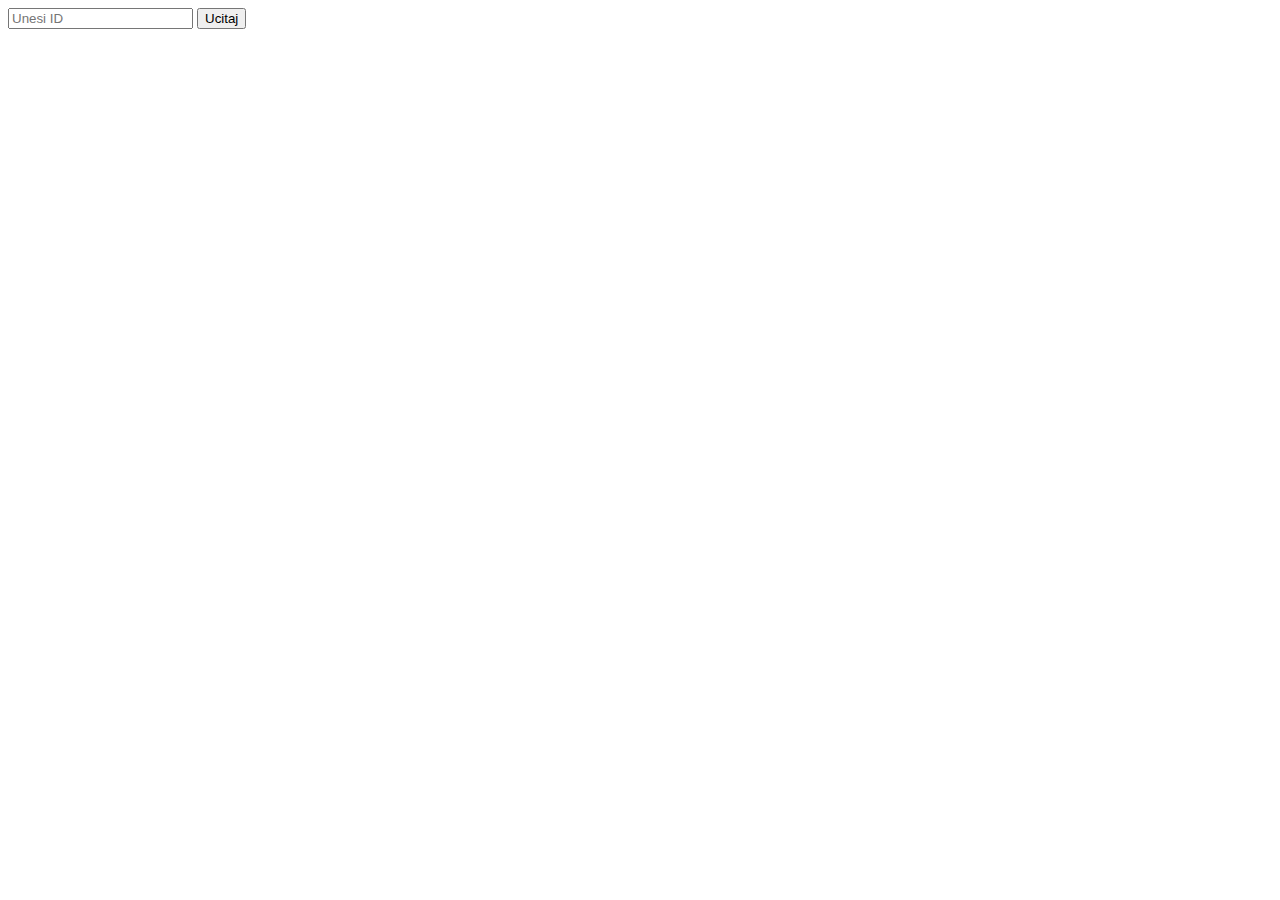
<file: #10 - AJAX API JSON/index.html>
<!DOCTYPE html>
<html lang="en">
<head>
    <meta charset="UTF-8">
    <meta http-equiv="X-UA-Compatible" content="IE=edge">
    <meta name="viewport" content="width=device-width, initial-scale=1.0">
    <title>AJAX API JSON</title>
</head>
<body>
    <input type="number" id="userID" placeholder="Unesi ID">
    <button id="fetchButton">Ucitaj</button>

    <div id="types"></div>
    <script src="script.js"></script>
</body>
</html>
</file>
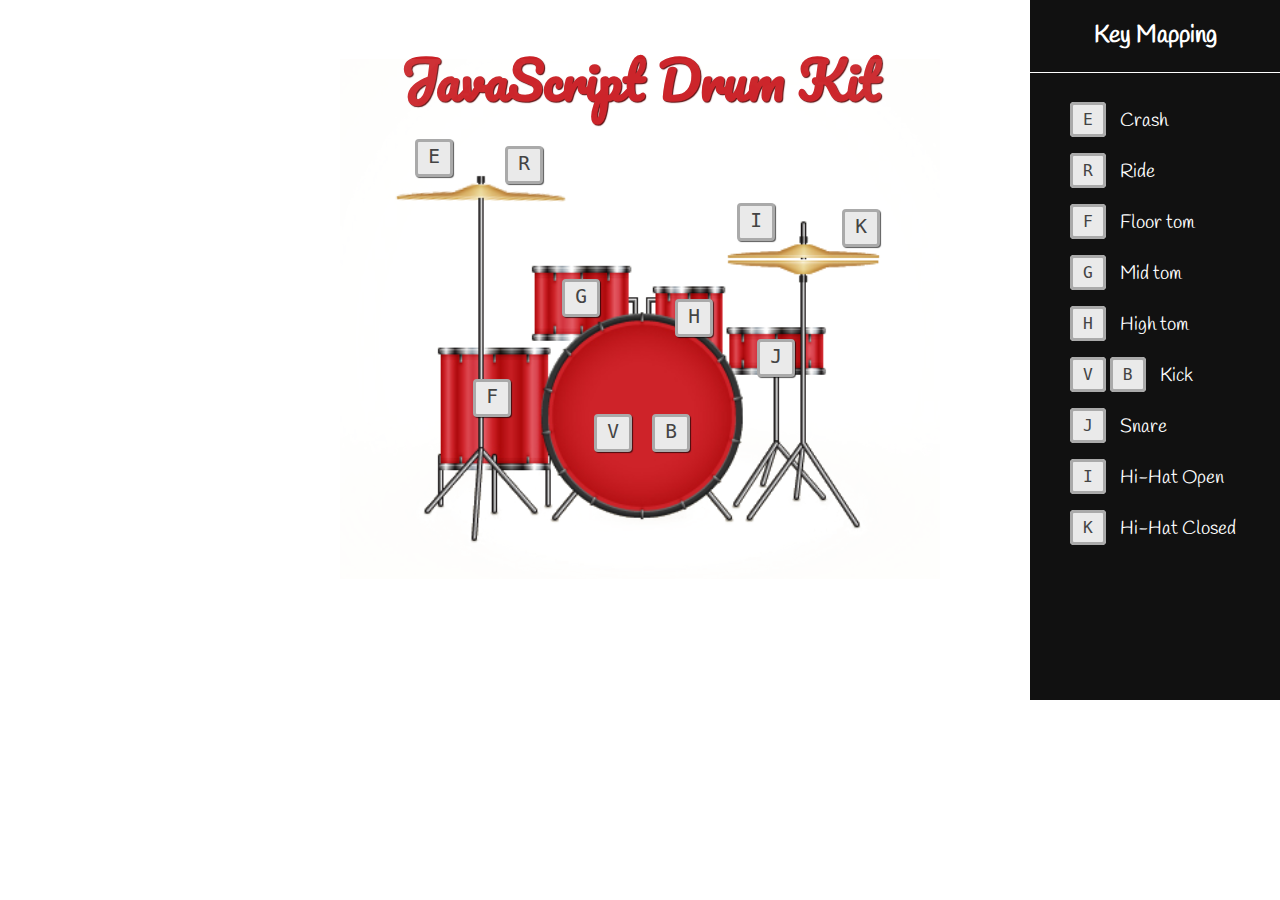
<file: #3 - Bubnjevi/index.html>
<!DOCTYPE html>
<html>
<head>
	<title>Bubnjevi</title>
	<link rel="stylesheet" type="text/css" href="style.css">
</head>
<body>

  <section class="main-wrapper">
    <div class="key-map-wrapper">
      <h2>Key Mapping</h2>
      <ul class="key-map-list">
        <li>
          <kbd class="key-code">E</kbd>
          <span class="key-sound">Crash</span>
        </li>
        <li>
          <kbd class="key-code">R</kbd>
          <span class="key-sound">Ride</span>
        </li>
        <li>
          <kbd class="key-code">F</kbd>
          <span class="key-sound">Floor tom</span>
        </li>
        <li>
          <kbd class="key-code">G</kbd>
          <span class="key-sound">Mid tom</span>
        </li>
        <li>
          <kbd class="key-code">H</kbd>
          <span class="key-sound">High tom</span>
        </li>
        <li>
          <kbd class="key-code">V</kbd>
          <kbd class="key-code">B</kbd>
          <span class="key-sound">Kick</span>
        </li>
        <li>
          <kbd class="key-code">J</kbd>
          <span class="key-sound">Snare</span>
        </li>
        <li>
          <kbd class="key-code">I</kbd>
          <span class="key-sound">Hi-Hat Open</span>
        </li>
        <li>
          <kbd class="key-code">K</kbd>
          <span class="key-sound">Hi-Hat Closed</span>
        </li>
      </ul>
    </div>
    <h1 class="main-title">JavaScript Drum Kit</h1>
    <div class="drum-kit-wrapper">
      <img id="crash-ride" class="crash-cymbal" src="img/crash.png" alt="Crash cymbal">

      <img id="hihat-top" class="hihat-top-cymbal" src="img/hihat-top.png" alt="Hi Hat cymbal">

      <div data-key="74" class="key snare">
        <kbd>J</kbd>
      </div>
      <div data-key="66" class="key kick">
        <kbd>B</kbd>
      </div>
      <div data-key="86" class="key kick2">
        <kbd>V</kbd>
      </div>
      <div data-key="72" class="key tom-high">
        <kbd>H</kbd>
      </div>
      <div data-key="71" class="key tom-mid">
        <kbd>G</kbd>
      </div>
      <div data-key="70" class="key tom-low">
        <kbd>F</kbd>
      </div>
      <div data-key="69" class="key crash">
        <kbd>E</kbd>
      </div>
      <div data-key="82" class="key ride">
        <kbd>R</kbd>
      </div>
      <div data-key="73" class="key hihat-open">
        <kbd>I</kbd>
      </div>
      <div data-key="75" class="key hihat-close">
        <kbd>K</kbd>
      </div>
      <img class="drum-kit" src="img/drum-kit.png" alt="Drum Kit" />
    </div>
  </section>
  <div class="instrument">
    <h1></h1>
  </div>


	<audio data-key="74" src="sounds/snare.wav"></audio>
	<audio data-key="66" src="sounds/kick.wav"></audio>
	<audio data-key="86" src="sounds/kick.wav"></audio>
	<audio data-key="72" src="sounds/tom-high.wav"></audio>
	<audio data-key="71" src="sounds/tom-mid.wav"></audio>
	<audio data-key="70" src="sounds/tom-low.wav"></audio>
	<audio data-key="69" src="sounds/crash.wav"></audio>
	<audio data-key="82" src="sounds/ride.wav"></audio>
	<audio data-key="73" src="sounds/hihat-open.wav"></audio>
	<audio data-key="75" src="sounds/hihat-close.wav"></audio>

	<script type="text/javascript" src="script.js"></script>
</body>
</html>
</file>
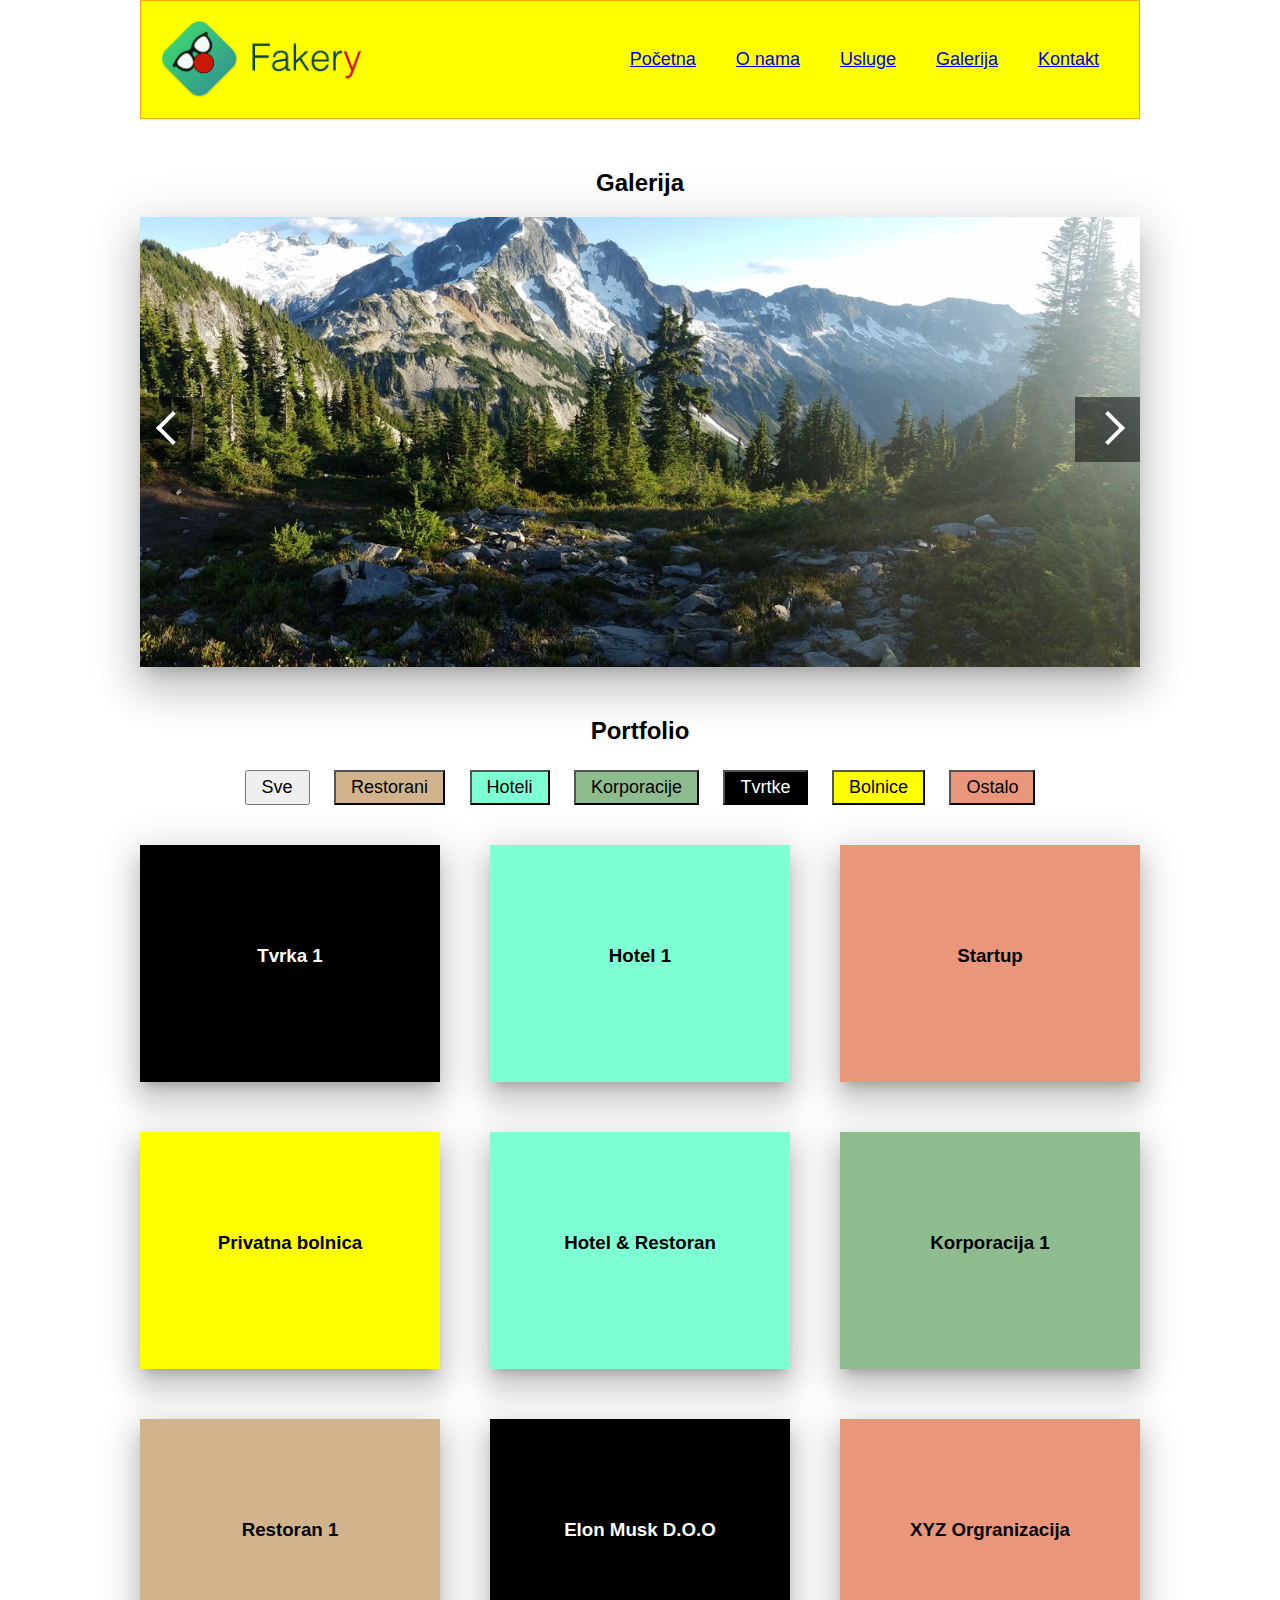
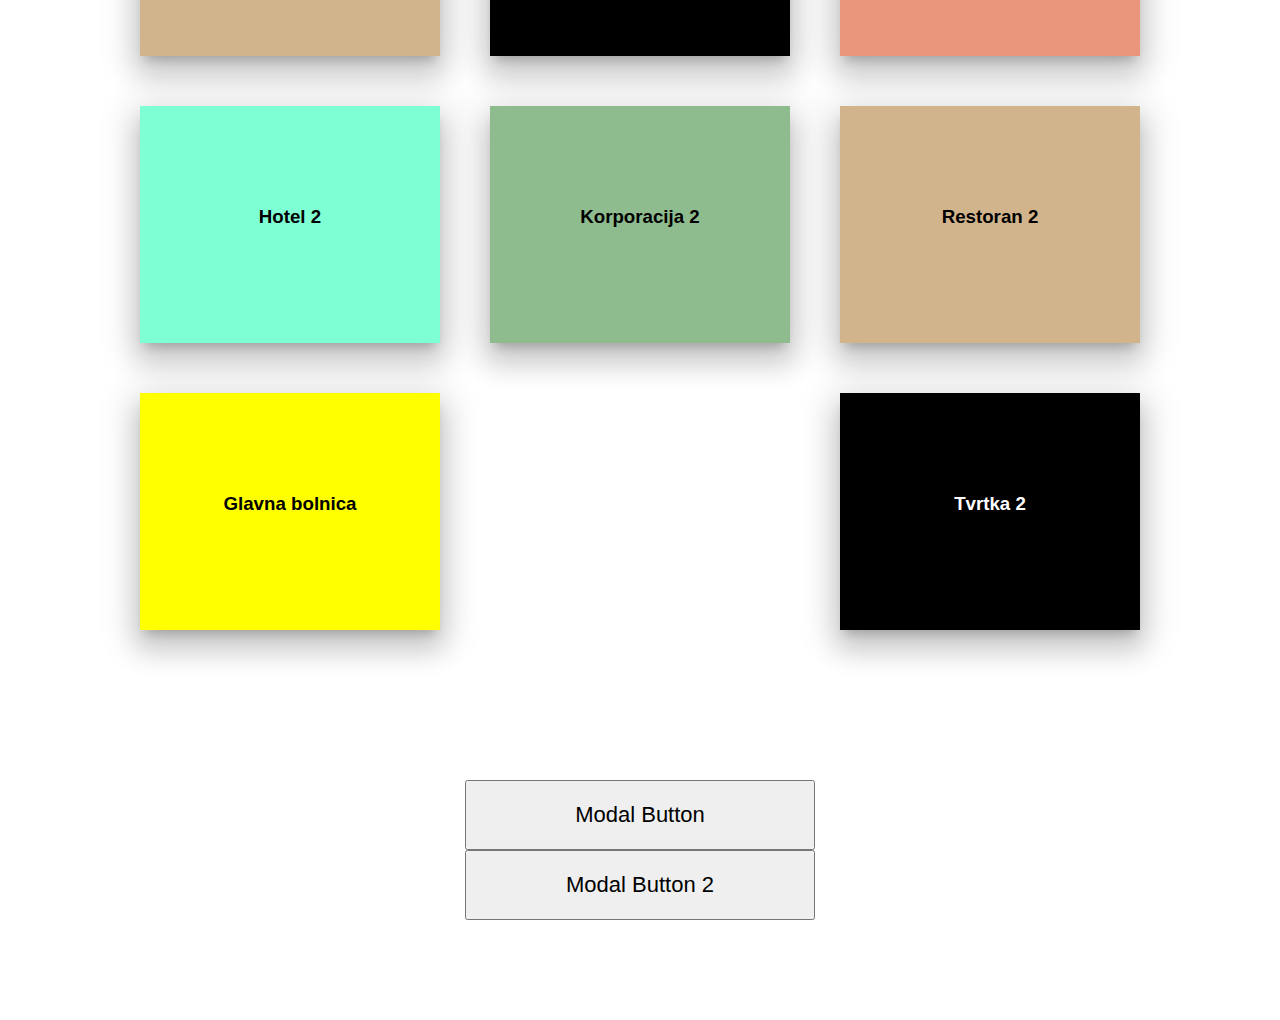
<file: #4 - Responsive portfolio/index.html>
<!DOCTYPE html>
<html>
<head>
	<title>Meni Slider Portfolio</title>
	<meta name="viewport" content="width=device-width, initial-scale=1">
	<link rel="stylesheet" type="text/css" href="style.css">
</head>
<body>


	<div class="header">
		<img src="img/logo.png">

		<button>MENU</button>

		<ul>
			<li><a href="#">Početna</a></li>
			<li><a href="#">O nama</a></li>
			<li><a href="#">Usluge</a></li>
			<li><a href="#">Galerija</a></li>
			<li><a href="#">Kontakt</a></li>
		</ul>
	</div>

	<h2>Galerija</h2>

	<div class="slider-wrapper">
        <button id="left-btn"><i class="arrow"></i></button>
        <div class="slider-images">
        	<img src="img/slide1.jpg">
        	<img src="img/slide2.jpg">
        	<img src="img/slide3.jpg">
        </div>
        <button id="right-btn"><i class="arrow"></i></button>
    </div>

    <h2>Portfolio</h2>

    <div class="portfolio-wrapper">
	    <div class="portfolio-categories">
	    	<button data-category='sve'>Sve</button>
	    	<button data-category='restorani' class="brown">Restorani</button>
	    	<button data-category='hoteli' class="blue">Hoteli</button>
	    	<button data-category='korporacije'  class="green">Korporacije</button>
	    	<button data-category='tvrtke'  class="black">Tvrtke</button>
			<button data-category='bolnice'  class="yellow">Bolnice</button>
	    	<button data-category='ostalo'  class="rose">Ostalo</button>
	    </div>

	    <div class="portfolio-items">
			<div class="portfolio-single-item black" data-category='tvrtke'>
	    		<h3>Tvrka 1</h3>
	    	</div>

	    	<div class="portfolio-single-item blue" data-category='hoteli'>
	    		<h3>Hotel 1</h3>
	    	</div>

	    	<div class="portfolio-single-item rose" data-category='ostalo'>
	    		<h3>Startup</h3>
	    	</div>

			<div class="portfolio-single-item yellow" data-category='tvrtke, bolnice'>
	    		<h3>Privatna bolnica</h3>
	    	</div>

	    	<div class="portfolio-single-item blue" data-category='hoteli, restorani'>
	    		<h3>Hotel & Restoran</h3>
	    	</div>

	    	<div class="portfolio-single-item green" data-category='korporacije'>
	    		<h3>Korporacija 1</h3>
	    	</div>

	    	<div class="portfolio-single-item brown" data-category='restorani'>
	    		<h3>Restoran 1</h3>
	    	</div>

			<div class="portfolio-single-item black" data-category='tvrtke'>
	    		<h3>Elon Musk D.O.O</h3>
	    	</div>

	    	<div class="portfolio-single-item rose" data-category='ostalo'>
	    		<h3>XYZ Orgranizacija</h3>
	    	</div>

	    	<div class="portfolio-single-item blue" data-category='hoteli'>
	    		<h3>Hotel 2</h3>
	    	</div>

	    	<div class="portfolio-single-item green" data-category='korporacije'>
	    		<h3>Korporacija 2</h3>
	    	</div>

	    	<div class="portfolio-single-item brown" data-category='restorani'>
	    		<h3>Restoran 2</h3>
	    	</div>

			<div class="portfolio-single-item yellow" data-category='bolnice'>
	    		<h3>Glavna bolnica </h3>
	    	</div>

			

			

			<div class="portfolio-single-item black" data-category='tvrtke'>
	    		<h3>Tvrtka 2</h3>
	    	</div>

			

			

	    </div>
    </div>

    <div class="modal-section">
    	<button class="first">Modal Button</button>
		<button class="second">Modal Button 2</button>
    </div>


    <div class="popup-modal first">
    	<button id="closeModal">X</button>

    	<h4>Modal Title 1</h4>
    	Lorem ipsum dolor sit amet, consectetur adipisicing elit, sed do eiusmod
    	tempor incididunt ut labore et dolore magna aliqua. Ut enim ad minim veniam,
    	quis nostrud exercitation ullamco laboris nisi ut aliquip ex ea commodo
    	consequat. Duis aute irure dolor in reprehenderit in voluptate velit esse
    	cillum dolore eu fugiat nulla pariatur. Excepteur sint occaecat cupidatat non
    	proident, sunt in culpa qui officia deserunt mollit anim id est laborum.
    </div>

	<div class="popup-modal second">
    	<button id="closeModal">X</button>

    	<h4>Modal Title 2</h4>
    	Lorem ipsum dolor sit amet, consectetur adipisicing elit, sed do eiusmod
    	tempor incididunt ut labore et dolore magna aliqua. Ut enim ad minim veniam,
    	quis nostrud exercitation ullamco laboris nisi ut aliquip ex ea commodo
    	consequat. Duis aute irure dolor in reprehenderit in voluptate velit esse
    	cillum dolore eu fugiat nulla pariatur. Excepteur sint occaecat cupidatat non
    	proident, sunt in culpa qui officia deserunt mollit anim id est laborum.
    </div>

    <div class="overlay"></div>

	<script type="text/javascript" src="script.js"></script>
</body>
</html>
</file>
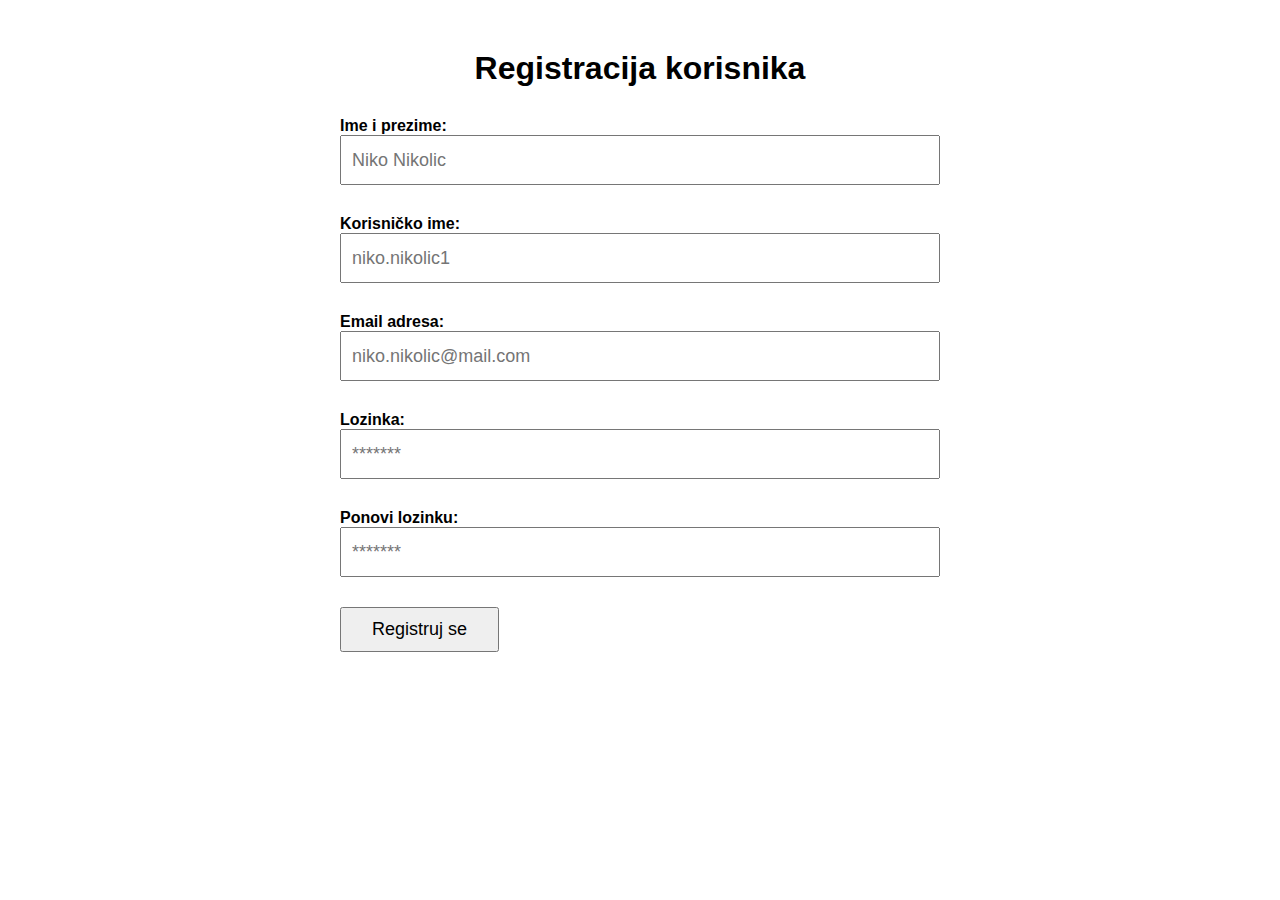
<file: #6 - Validacija forme/index.html>
<!DOCTYPE html>
<html>
<head>
	<title>Validacija Forme</title>
	<link rel="stylesheet" type="text/css" href="style.css">
</head>
<body>

	<form>
		<h1>Registracija korisnika</h1>
		<div>
			<label for="ime_prezime">Ime i prezime:</label>
			<input id="ime_prezime" type="text" name="ime_prezime" placeholder="Niko Nikolic">
		</div>
		<div>
			<label for="korisnicko_ime">Korisničko ime:</label>
			<input id="korisnicko_ime" type="text" name="korisnicko_ime" placeholder="niko.nikolic1">
		</div>
		<div>
			<label for="email">Email adresa:</label>
			<input id="email" type="text" name="email" placeholder="niko.nikolic@mail.com">
		</div>
		<div>
			<label for="lozinka">Lozinka:</label>
			<input id="lozinka" type="text" name="lozinka" placeholder="*******">
		</div>
		<div>
			<label for="ponovi_lozinku">Ponovi lozinku:</label>
			<input id="ponovi_lozinku" type="text" name="ponovi_lozinku" placeholder="*******">
		</div>
		<div>
			<button>Registruj se</button>
		</div>
	</form>


	<script src="script.js"></script>
</body>
</html>
</file>
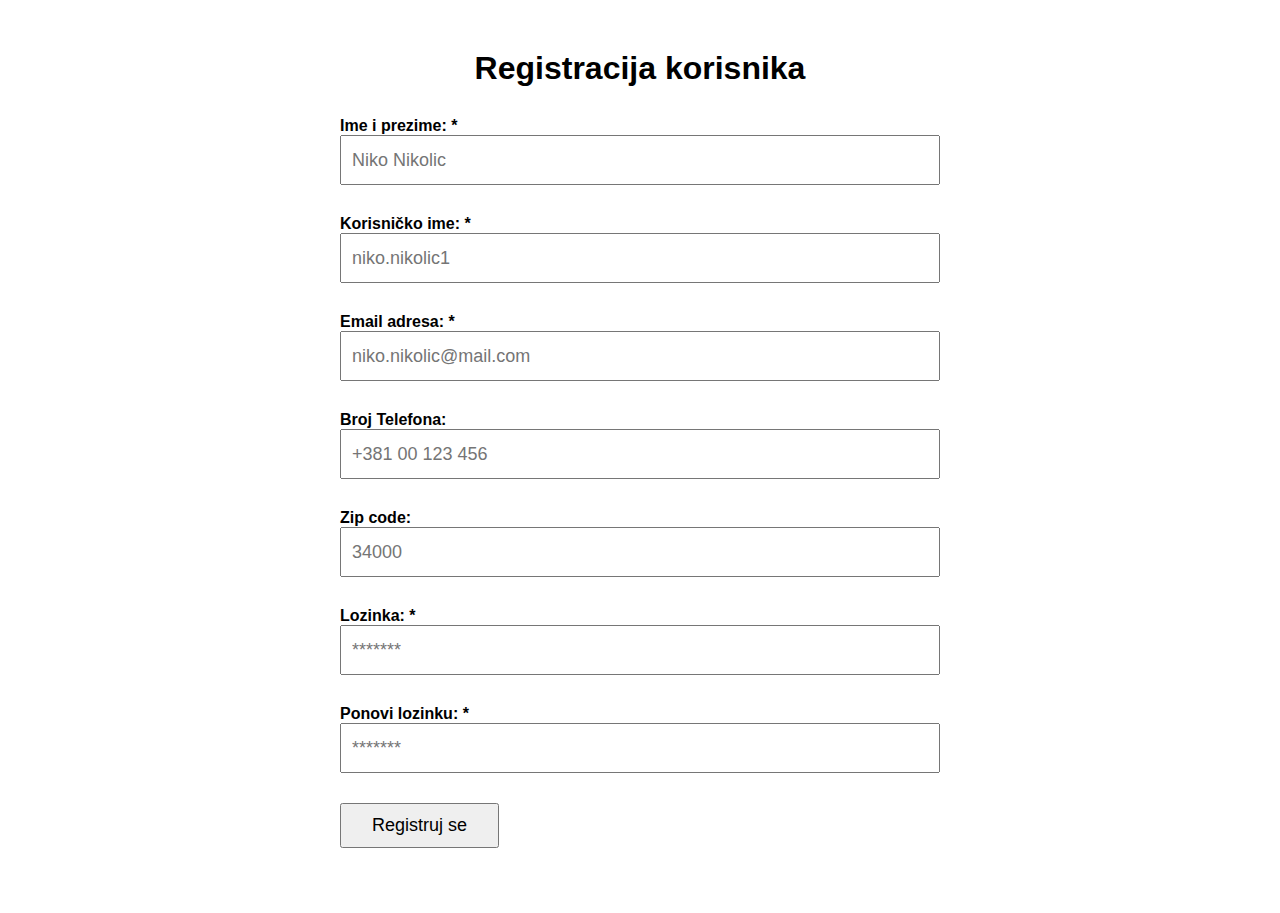
<file: #8 - Validacije forme OOP/index.html>
<!DOCTYPE html>
<html>
<head>
	<title>OOP Validacija Forme</title>
	<link rel="stylesheet" type="text/css" href="style.css">
</head>
<body>

	<form>
		<h1>Registracija korisnika</h1>
		<div>
			<label for="ime_prezime">Ime i prezime: *</label>
			<input id="ime_prezime" type="text" name="ime_prezime" placeholder="Niko Nikolic">
		</div>
		<div>
			<label for="korisnicko_ime">Korisničko ime: *</label>
			<input id="korisnicko_ime" type="text" name="korisnicko_ime" placeholder="niko.nikolic1">
		</div>
		<div>
			<label for="email">Email adresa: *</label>
			<input id="email" type="text" name="email" placeholder="niko.nikolic@mail.com">
		</div>
		<div>
			<label for="broj_telefona">Broj Telefona:</label>
			<input id="broj_telefona" type="text" name="broj_telefona" placeholder="+381 00 123 456">
		</div>
		<div>
			<label for="zip_code">Zip code:</label>
			<input id="zip_code" type="number" name="zip_code" placeholder="34000">
		</div>
		<div>
			<label for="lozinka">Lozinka: *</label>
			<input id="lozinka" type="text" name="lozinka" placeholder="*******">
		</div>
		<div>
			<label for="ponovi_lozinku">Ponovi lozinku: *</label>
			<input id="ponovi_lozinku" type="text" name="ponovi_lozinku" placeholder="*******">
		</div>
		<div>
			<button>Registruj se</button>
		</div>
	</form>
	
	<script type="text/javascript" src="validator.js"></script>
	<script type="text/javascript" src="script.js"></script>
</body>
</html>
</file>
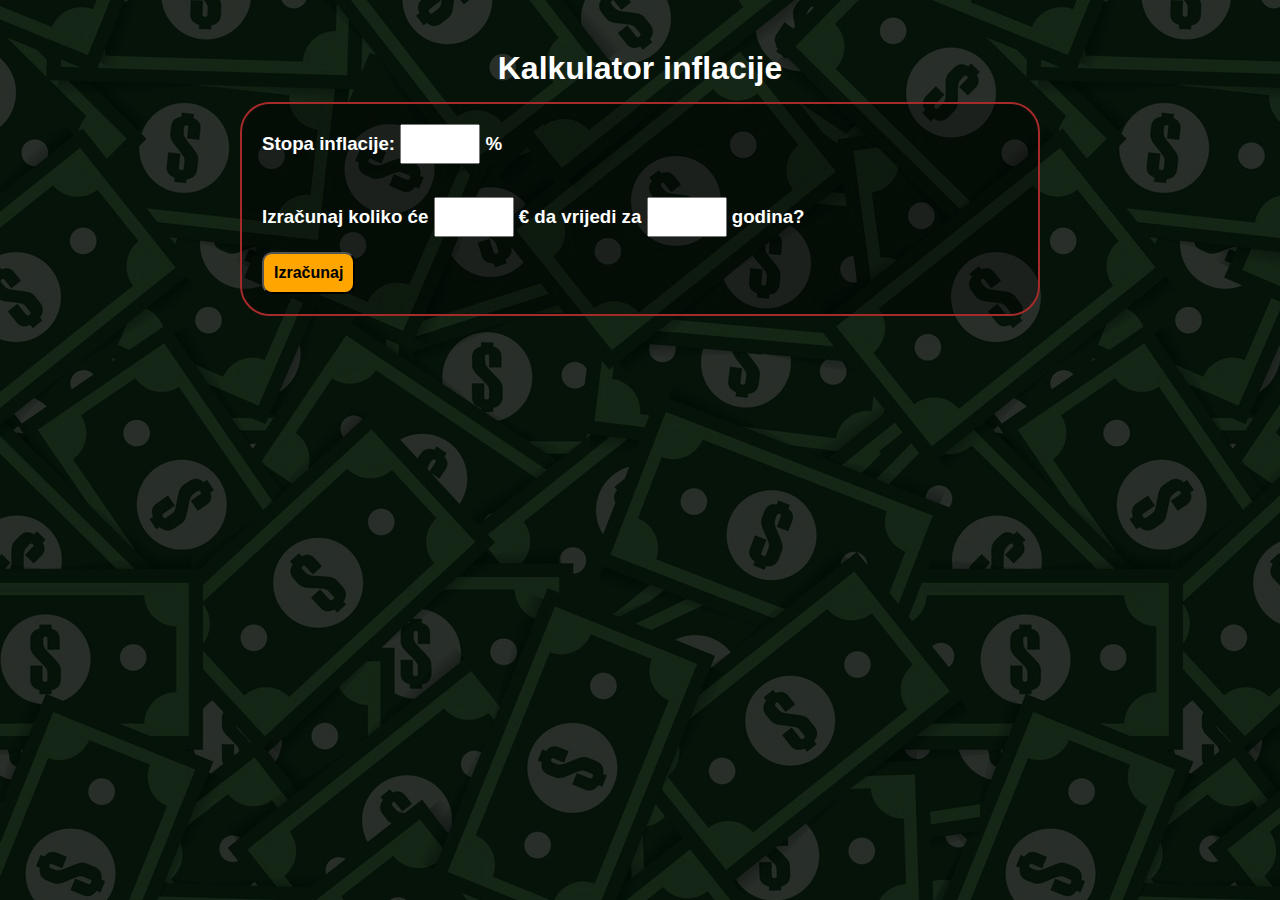
<file: #1 - Kalkulator inflacije/Kalkulator/index.html>
<!DOCTYPE html>
<html>
<head>
	<title>Kalkulator inflacije</title>
	<link rel="stylesheet" type="text/css" href="style.css">
</head>
<body>
	<div class="background-overlay">

		<h1>Kalkulator inflacije</h1>

		<div class="container">
			<h3 id="rate">Stopa inflacije: <input type="number" min="0.1" id="inflationRate"> %</h3> <br>
			<h3>Izračunaj koliko će <input type="number" min="1" id="money"> € da vrijedi za 
				<input type="number" min="1" id="years"> godina?</h3>

			<button onclick="inflationCalculator()">Izračunaj</button>
		</div>

	</div>

	<script src="script.js"></script>
</body>
</html>
</file>
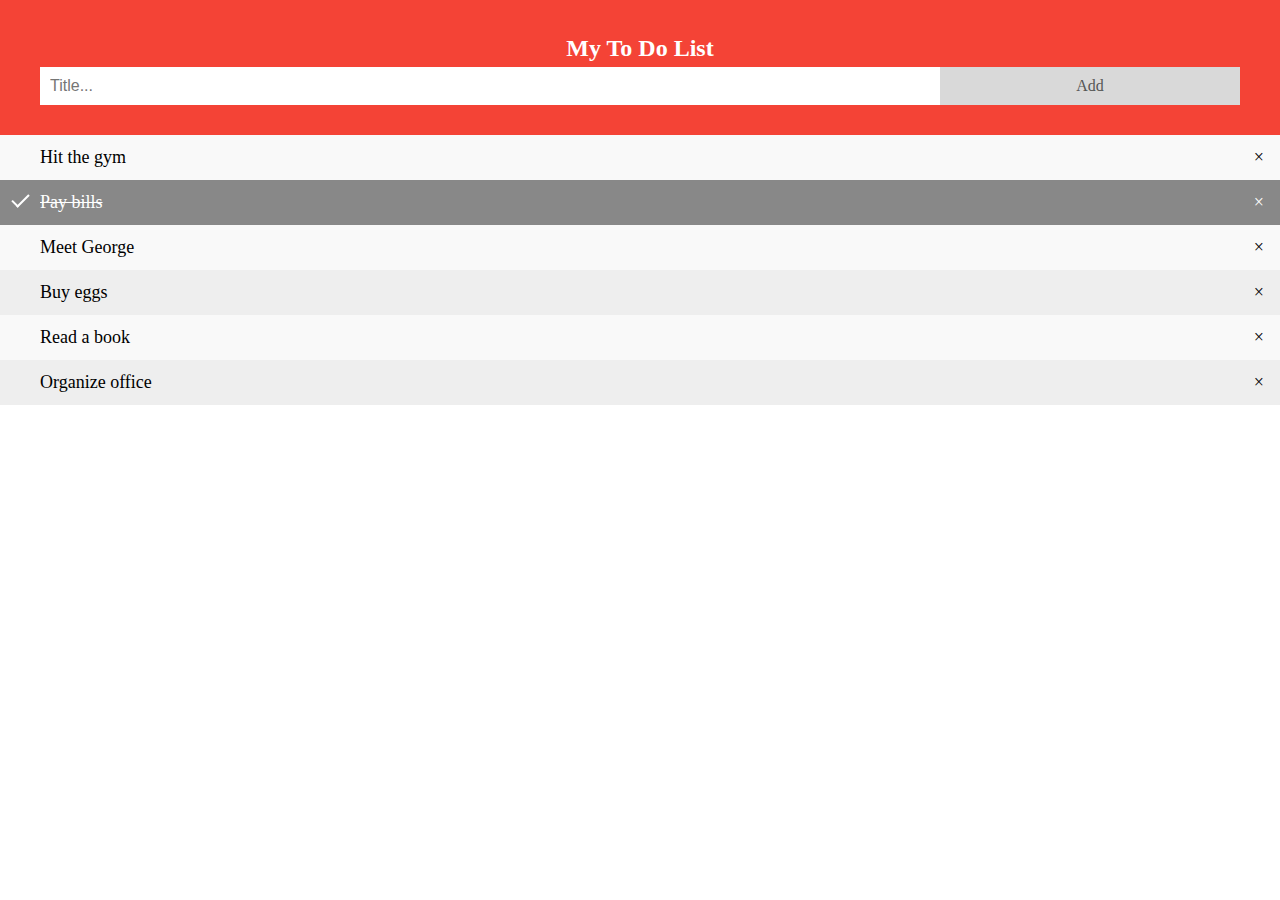
<file: #1 - Kalkulator inflacije/ToDo lista - domaći/index.html>
<!DOCTYPE html>
<html lang="en">
<head>
    <meta charset="UTF-8">
    <meta http-equiv="X-UA-Compatible" content="IE=edge">
    <meta name="viewport" content="width=device-width, initial-scale=1.0">
    <link rel="stylesheet" href="style.css">
    <title>ToDo list</title>
</head>
<body>
    <div id="myDIV" class="header">
        <h2 style="margin:5px">My To Do List</h2>
        <input type="text" id="myInput" placeholder="Title...">
        <span class="addBtn" onclick="newElement()">Add</span>
    </div>
    <ul>
        <li>Hit the gym</li>
        <li class="checked">Pay bills</li>
        <li>Meet George</li>
        <li>Buy eggs</li>
        <li>Read a book</li>
        <li>Organize office</li>
    </ul>
    <script src="script.js"></script>
</body>
</html>
</file>
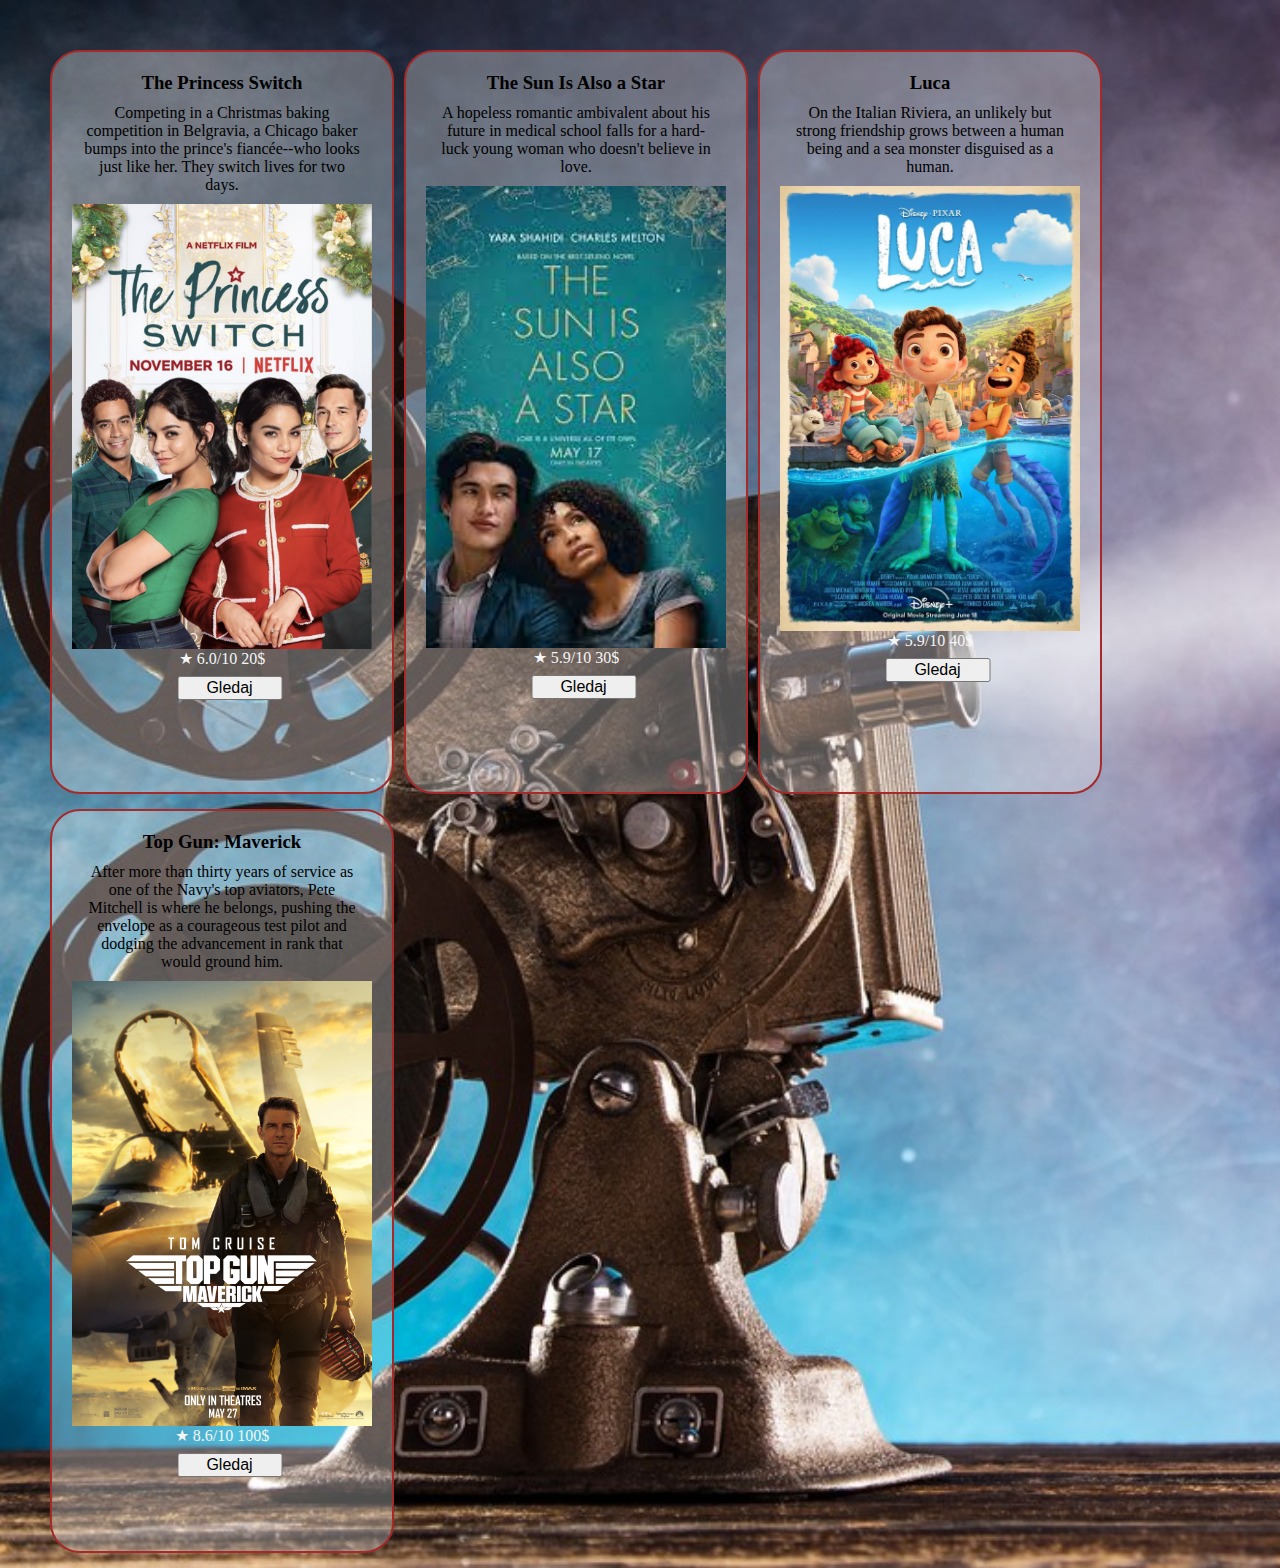
<file: #2 - Shopping cart/Film Cart - domaci/index.html>
<!DOCTYPE html>
<html lang="en">
<head>
    <meta charset="UTF-8">
    <meta http-equiv="X-UA-Compatible" content="IE=edge">
    <meta name="viewport" content="width=device-width, initial-scale=1.0">
    <link rel="stylesheet" type="text/css" href="style.css">
    <title>Film Cart</title>
</head>
<body>
    <div class="container">
        <div class="single-film">
            <div class="content">
                <h3>The Princess Switch</h3>
                <p class="description">Competing in a Christmas baking competition in Belgravia, a Chicago baker bumps into the prince's fiancée--who looks just like her. They switch lives for two days.</p>
                <img class="img" src="img/film1.jpg" alt="The Princess Switch">
            </div>
            <div class="actions">
                <p class="rating">&#9733 6.0/10 <span>20$</span></p>
                <button onclick="addToCart(this)">Gledaj</button>
            </div>		
        </div>
    
        <div class="single-film">
            <div class="content">
                <h3>The Sun Is Also a Star</h3>
                <p class="description">A hopeless romantic ambivalent about his future in medical school falls for a hard-luck young woman who doesn't believe in love.</p>
                <img class="img" src="img/film2.jpg" alt="The Princess Switch">
            </div>
            <div class="actions">
                <p class="rating">&#9733 5.9/10 <span>30$</span></p>
                <button onclick="addToCart(this)">Gledaj</button>
            </div>	
        </div>

        <div class="single-film">
            <div class="content">
                <h3>Luca</h3>
                <p class="description">On the Italian Riviera, an unlikely but strong friendship grows between a human being and a sea monster disguised as a human.</p>
                <img class="img" src="img/film3.jpg" alt="The Princess Switch">
            </div>
            <div class="actions">
                <p class="rating">&#9733 5.9/10 <span>40$</span></p>
                <button onclick="addToCart(this)">Gledaj</button>
            </div>	
        </div>

        <div class="single-film">
            <div class="content">
                <h3>Top Gun: Maverick</h3>
                <p class="description">After more than thirty years of service as one of the Navy's top aviators, Pete Mitchell is where he belongs, pushing the envelope as a courageous test pilot and dodging the advancement in rank that would ground him.</p>
                <img class="img" src="img/film4.jpg" alt="Top Gun: Maverick">
            </div>
            <div class="actions">
                <p class="rating">&#9733 8.6/10 <span>100$</span></p>
                <button onclick="addToCart(this)">Gledaj</button>
            </div>	
        </div>

            <div class="price"></div>
            <div class="watched"></div>
       

    </div>

    <script src="script.js"></script>
</body>
</html>
</file>
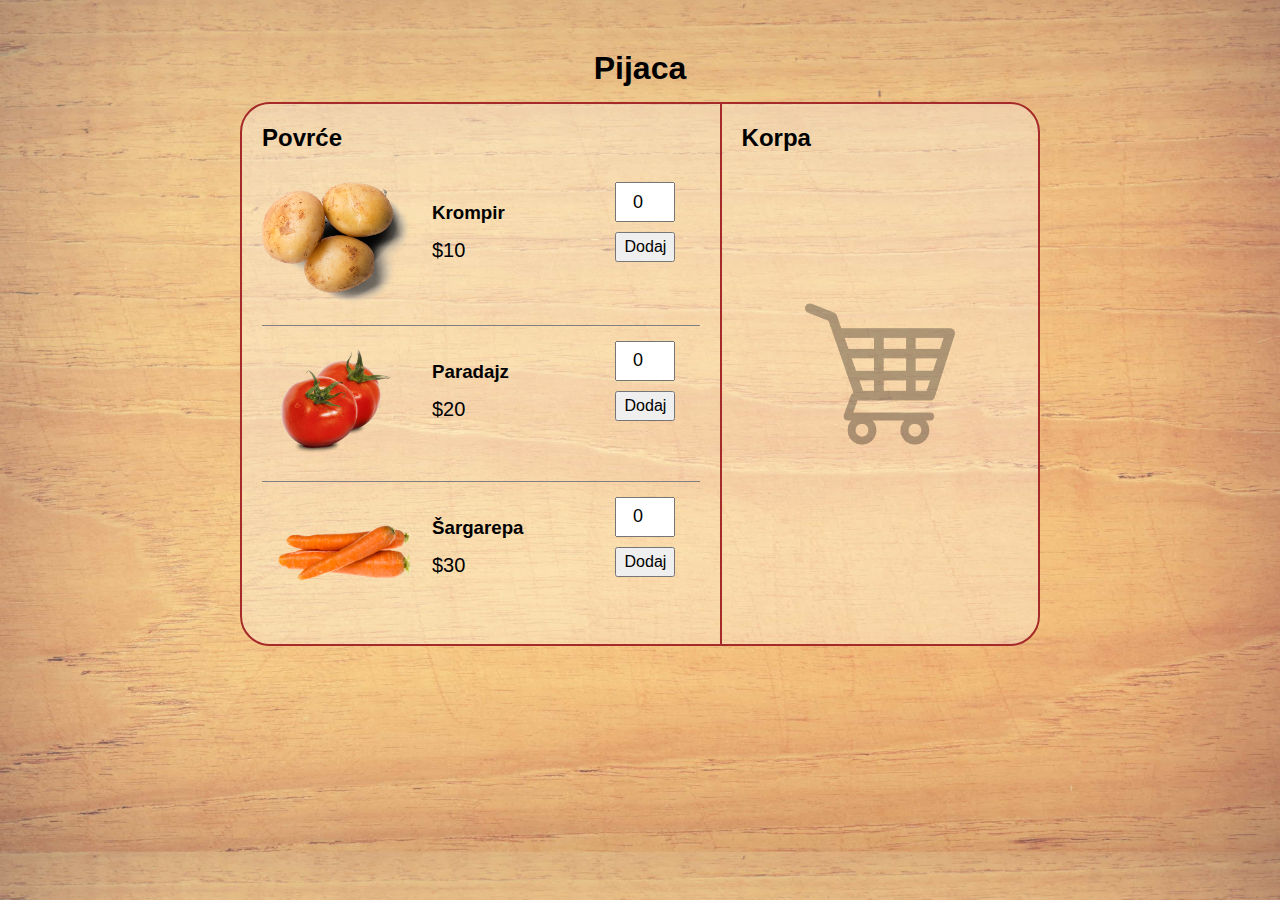
<file: #2 - Shopping cart/Shopping cart/index.html>
<!DOCTYPE html>
<html>
<head>
	<title>Pijaca</title>
	<link rel="stylesheet" type="text/css" href="style.css">
</head>
<body>

	<h1>Pijaca</h1>

	<div class="container">
		<div class="items">
			<h2>Povrće</h2>

			<div class="single-item">
				<img src="img/potato.png">
				<div class="si-content">
					<h3>Krompir</h3>
					<p class="price">$10</p>
				</div>
				<div class="actions">
					<input type="number" name="quantity" value="0" min="0">
					<button onclick="addToCart(this)">Dodaj</button>
				</div>
			</div>

			<div class="single-item">
				<img src="img/tomato.png">
				<div class="si-content">
					<h3>Paradajz</h3>
					<p class="price">$20</p>
				</div>
				<div class="actions">
					<input type="number" name="quantity" value="0" min="0">
					<button onclick="addToCart(this)">Dodaj</button>
				</div>
			</div>

			<div class="single-item">
				<img src="img/carrot.png">
				<div class="si-content">
					<h3>Šargarepa</h3>
					<p class="price">$30</p>
				</div>
				<div class="actions">
					<input type="number" name="quantity" value="0" min="0">
					<button  onclick="addToCart(this)">Dodaj</button>
				</div>
			</div>
		</div>

		<div class="cart">
			<h2>Korpa</h2>
			
			<div class="cart-items"></div>

			<div class="total"></div>
		</div>
	</div>

	<script src="script.js"></script>
</body>
</html>
</file>
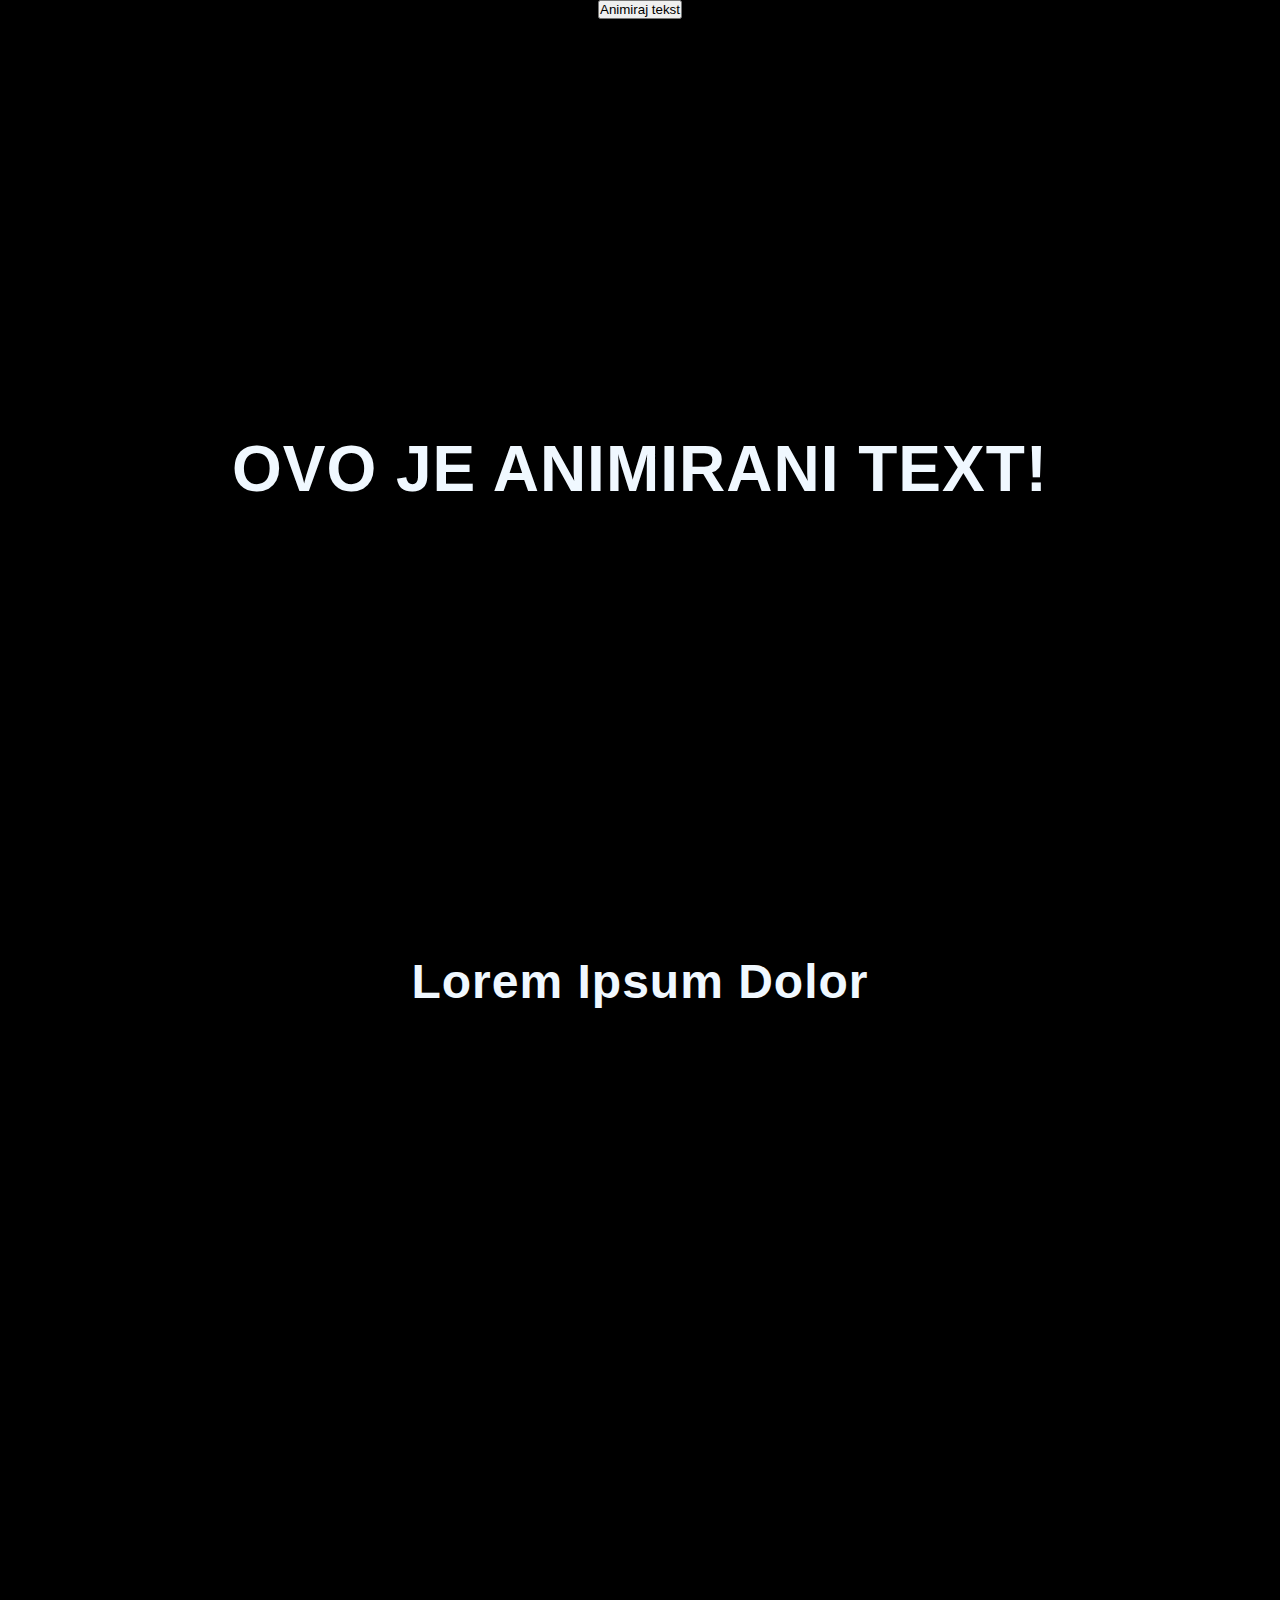
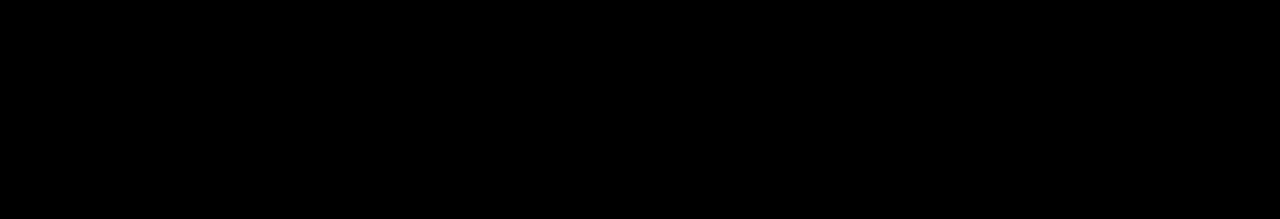
<file: #5 - Animacije/Animacije - domaci/index.html>
<!DOCTYPE html>
<html>
<head>
	<title>Animacije</title>
	<link rel="stylesheet" type="text/css" href="style.css">
</head>
<body>
	<button onclick="textAnimation()">Animiraj tekst</button>
	<div class="section section1">
		<h1>Ovo je animirani text!</h1>
		
	</div>

	<div class="section section2">
		<div class="border-line"></div>

		<h1>Lorem ipsum dolor</h1>
		
		<div class="images">
			<img src="img/car_left.jpg" class="slideFromLeft">
			<img src="img/car_right.jpg" class="slideFromRight">
		</div>
	</div>

	<script type="text/javascript" src="script.js"></script>
</body>
</html>
</file>
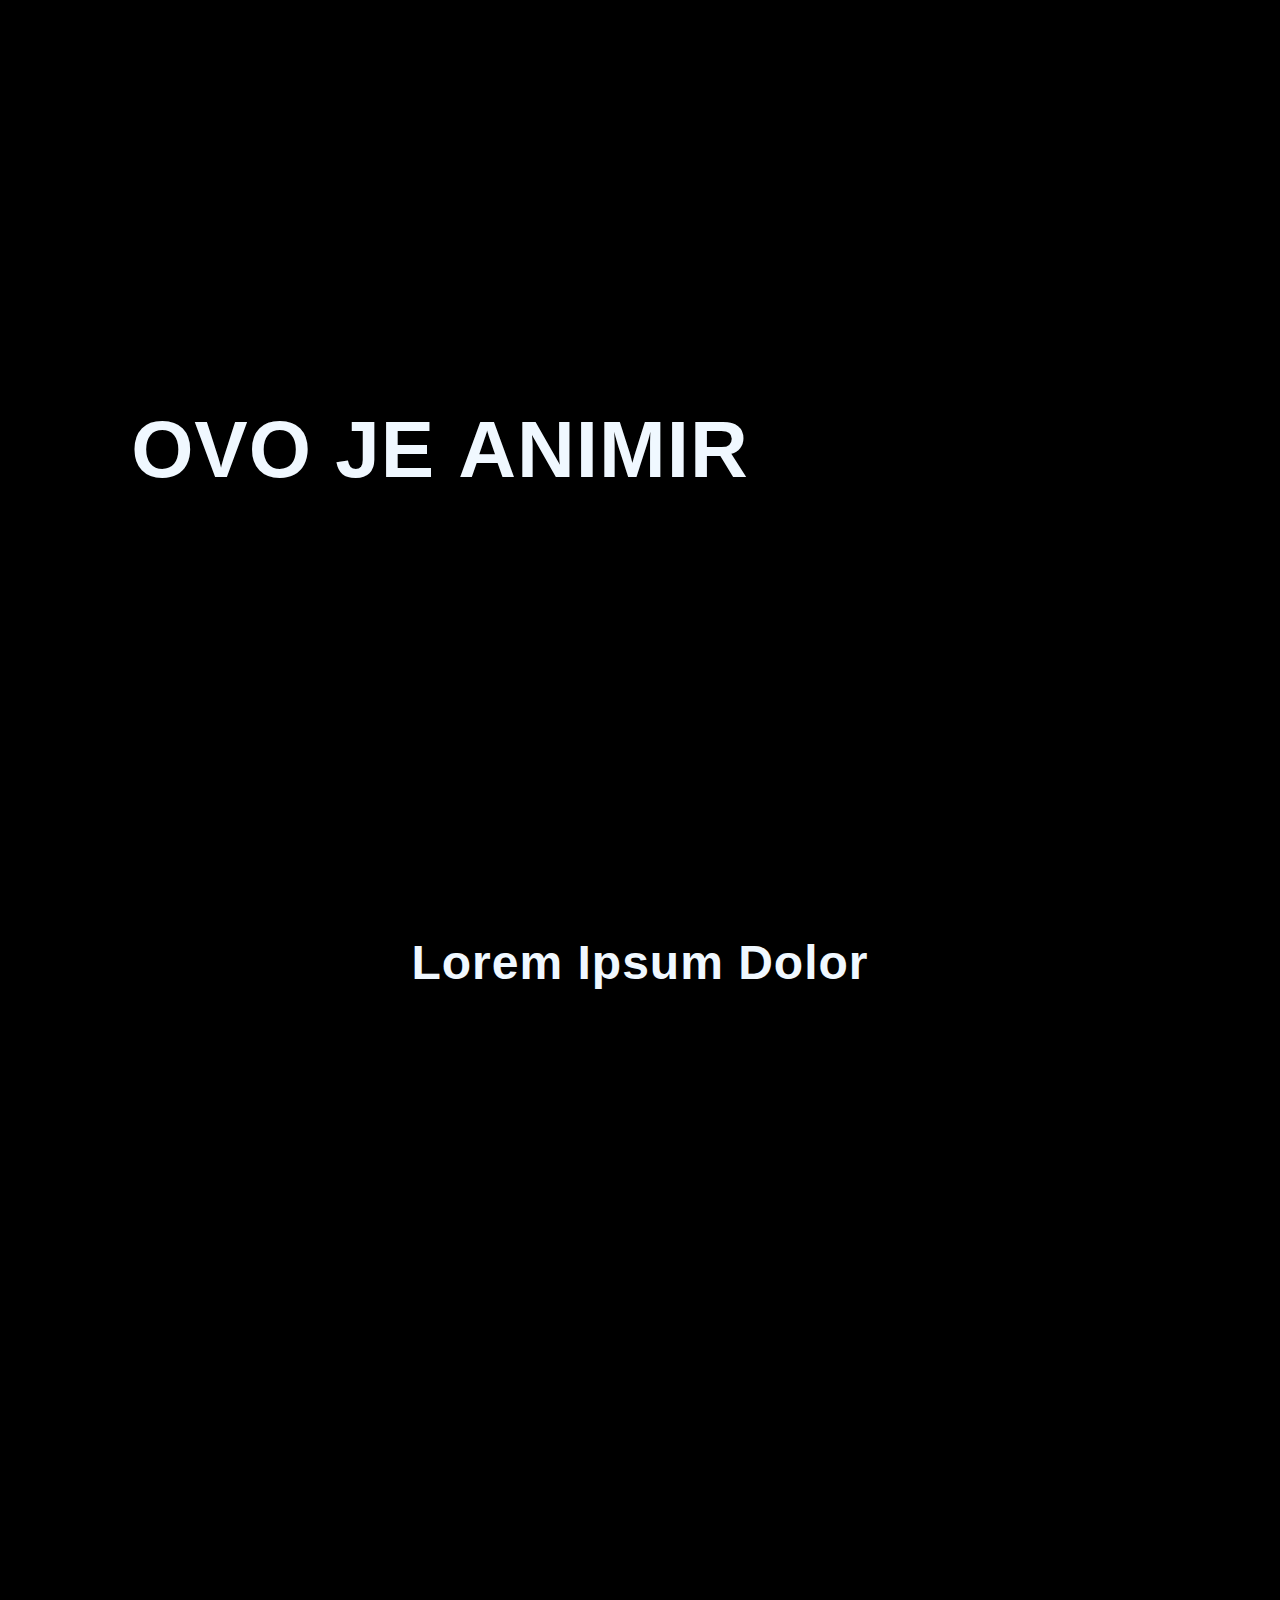
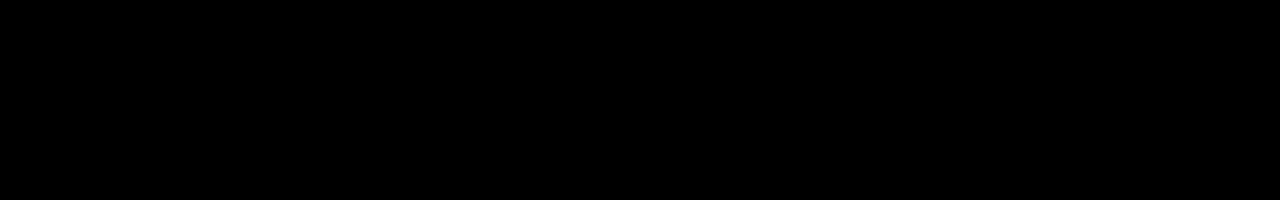
<file: #5 - Animacije/Animacije/index.html>
<!DOCTYPE html>
<html>
<head>
	<title>Animacije</title>
	<link rel="stylesheet" type="text/css" href="style.css">
</head>
<body>

	<div class="section section1">
		<h1>Ovo je animirani text!</h1>
	</div>

	<div class="section section2">
		<div class="border-line"></div>

		<h1>Lorem ipsum dolor</h1>
		
		<div class="images">
			<img src="img/car_left.jpg" class="slideFromLeft">
			<img src="img/car_right.jpg" class="slideFromRight">
		</div>
	</div>

	<script type="text/javascript" src="script.js"></script>
</body>
</html>
</file>
<file: #3 - Bubnjevi/style.css>
@import url(https://fonts.googleapis.com/css?family=Handlee|Pacifico);

html,
body {
	padding: 0;
	margin: 0;
	background-color: #fff;
}

.main-wrapper {
	margin: 30px auto 0;
	width: 1080px;
	text-align: center;
}

.main-title {
	font-family: 'Pacifico', cursive;
	text-align: center;
	font-size: 3.2em;
	color: #cb2026;
	text-shadow: 1px 1px 1px #5a0b0d;
}

.drum-kit-wrapper {
	position: relative;
	width: 600px;
	margin: -100px auto 0;
}

.drum-kit {
	width: 100%;
	height: 520px;
	position: relative;
}

.crash-cymbal {
	position: absolute;
	top: 114px;
    left: 80px;
    transform: rotate(-7.2deg) scale(1.5);
    transition: all ease-in-out .042s;
}

.hihat-top-cymbal {
	position: absolute;
    top: 166px;
    right: 71px;
    transform: scale(1.35);
    z-index: 0;
    transition: all ease-in-out .042s;
}

.key {
	display: inline-block;
	transition: all ease-in-out .042s;
	position: absolute;
	background: #eaeaea;
    font-size: 1.5em;
    height: 32px;
    width: 32px;
    text-align: center;
    border-radius: 4px;
    border: 3px solid #aaa;
    color: #444;
    box-shadow: 1px 1px 1px rgba(0,0,0,.65);
    z-index: 2;
}

.key.kick {
	top: 355px;
    right: 250px;
}

.key.kick2 {
    top: 355px;
    right: 308px;
}

.key.snare {
	right: 145px;
    top: 280px;
}

.key.tom-high {
	right: 227px;
    top: 240px;
}

.key.tom-mid {
	left: 222px;
    top: 220px;
}

.key.tom-low {
	top: 320px;
    left: 133px;
}

.key.crash {
	top: 80px;
    left: 75px;
}

.key.ride {
	left: 165px;
    top: 87px;
}

.key.hihat-open {
	right: 165px;
    top: 144px;
}

.key.hihat-close {
	right: 60px;
    top: 150px;
}

.playing {
	transform: scale(1.12);
}

.key-map-wrapper {
	position: absolute;
    right: 0;
    top: 0;
    height: 700px;
    background: #111;
    width: 250px;
    z-index: 3;
}

.key-map-wrapper > h2 {
	color: #fff;
	font-family: 'Handlee', cursive;
	margin-bottom: 35px;
	border-bottom: 1px solid #fff;
    padding-bottom: 20px;
}

.key-map-list {
	list-style: none;
	color: #fff;
	text-align: left;
}

.key-map-list > li {
	margin-bottom: 25px;
}

.key-code {
	color: #444;
    background-color: #eaeaea;
    font-size: 1.25em;
    padding: 5px 10px;
    border-radius: 4px;
    border: 3px solid #aaa;
}

.key-sound {
	font-size: 1.2em;
	margin-left: 10px;
	font-family: 'Handlee', cursive;
	vertical-align: middle;
}
</file>
<file: #4 - Responsive portfolio/style.css>
* {
	box-sizing: border-box;
	margin: 0;
	padding: 0;
}

body {
	font-family: sans-serif;
}

h1 {
	text-align: center;
	margin-bottom: 15px;
}

h2 {
	margin-bottom: 15px;
	text-align: center;
}

h3 {
	margin-bottom: 15px;
	text-align: center;
}

.header {
	display: flex;
	justify-content: space-between;
	max-width: 1000px;
	margin: auto;
	align-items: center;
	padding: 20px;
	border: 1px solid orange;
	background-color: yellow;
	margin-bottom: 50px;
}

.header img {
	max-width: 200px;
}

.header ul {
	display: flex;
	list-style: none;
	font-size: 18px;
	justify-content: space-around;
    z-index: 9;
}

.header ul li a {
	padding: 10px 20px;
	display: block;
}

.header button {
	display: none;
	padding: 10px;
}

@media (max-width: 1000px) {
	.header button {
		display: block;
	}

	.header ul {
		display: none;
		background-color: lightsteelblue;
		position: absolute;
	    width: 100%;
	    left: 0;
	    right: 0;
	    top: 119px;
	}
}

/*
 * SLIDER
 */

.slider-wrapper {
    max-width: 1000px;
    height: 450px;
    box-shadow: 0 24px 38px 3px rgba(0, 0, 0, 0.14), 0 9px 46px 8px rgba(0, 0, 0, 0.12), 0 11px 15px -7px rgba(0, 0, 0, 0.2);
    margin: auto;
    margin-top: 20px;
    position: relative;
    margin-bottom: 50px;
}

.slider-wrapper .slider-images {
	height: 100%;
}

.slider-wrapper .slider-images img {
	width: 100%;
	height: 100%;
	object-fit: cover;
	display: none;
}

.slider-wrapper .slider-images img:first-child {
	display: block;
}

.slider-wrapper button {
    height: 65px;
    width: 65px;
    border: none;
    outline: none;
    background: rgba(0, 0, 0, 0.5);
    cursor: pointer;
    top: 40%;
    position: absolute;
	z-index: 999;
}

.slider-wrapper button .arrow {
    border: solid #fff;
    border-width: 0 4px 4px 0;
    display: inline-block;
    padding: 10px;
    transition: transform 0.3s ease-out;
    outline: none;
}

.slider-wrapper #right-btn {
    right: 0;
}

.slider-wrapper #right-btn .arrow {
    transform: rotate(-45deg);
}

.slider-wrapper #left-btn {
    left: 0;
}

.slider-wrapper #left-btn .arrow {
    transform: rotate(135deg);
}

/*
 * PORTFOLIO
 */

.portfolio-wrapper {
	max-width: 1000px;
	margin: auto;
}

.portfolio-categories {
	padding-bottom: 30px;
	padding-top: 10px;
	text-align: center;
}

.portfolio-categories button {
	padding: 5px 15px;
	font-size: 18px;
	cursor: pointer;
	margin-left: 10px;
	margin-right: 10px;
    margin-bottom: 10px;
}

.portfolio-items {
	display: flex;
	justify-content: space-between;
	flex-wrap: wrap;
}

.portfolio-single-item {
	width: 30%;
	box-shadow: 0 18px 25px 3px rgba(0, 0, 0, 0.14), 0 6px 35px 8px rgba(0, 0, 0, 0.12), 0 8px 10px -5px rgba(0, 0, 0, 0.2);
	padding: 100px 30px;
	margin-bottom: 5%;
}

@media (max-width: 767px) {
    .portfolio-single-item {
        width: 47%;
    }
}

.blue {
	background-color: aquamarine;
}

.rose {
	background-color: darksalmon;
}

.green {
	background-color: darkseagreen;
}

.brown {
	background-color: tan;
}

.yellow {
	background-color: yellow;
}

.black {
	background-color: black;
	color: #fff;
}


/*
 * MODAL
 */

.modal-section {
	max-width: 1000px;
 	padding: 100px;
 	margin: auto;
}

.modal-section button {
	padding: 20px;
	font-size: 22px;
	margin: auto;
	display: block;
	max-width: 350px;
	width: 100%;
	cursor: pointer;
}

.popup-modal {
	display: none;
	position: fixed;
	left: 0;
	right: 0;
	top: 25%;
	z-index: 200;
	max-width: 600px;
	padding: 30px;
	margin: auto;
	background-color: #fff;
}

.popup-modal button {
	font-size: 26px;
	cursor: pointer;
	position: absolute;
	right: 10px;
	top: 10px;
	background-color: transparent;
	font-weight: bold;
	border: 0;
}

.overlay {
	display: none;
	position: fixed;
	bottom: 0;
	top: 0;
	left: 0;
	right: 0;
	width: 100%;
	height: 100%;
	z-index: 100;
	background-color: rgba(0, 0, 0, 0.5);
}
</file>
<file: #6 - Validacija forme/style.css>
* {
	box-sizing: border-box;
	margin: 0;
	padding: 0;
}

body {
	font-family: sans-serif;
	padding: 50px;
}

h1 {
	text-align: center;
	margin-bottom: 15px;
}

h2 {
	margin-bottom: 15px;
}

h3 {
	margin-bottom: 15px;
}

form {
	max-width: 600px;
	margin: auto;
}

form div {
	padding: 15px 0;
}

form div label {
	display: block;
	font-weight: bold;
	font-size: 16px;
}

form div input {
	height: 50px;
	width: 100%;
	font-size: 18px;
	padding: 0 10px;
}

form div button {
	padding: 10px 30px;
	font-size: 18px;
}

form ul {
	list-style: none;
}

form ul li {
	color: red;
}
</file>
<file: #8 - Validacije forme OOP/style.css>
* {
	box-sizing: border-box;
	margin: 0;
	padding: 0;
}

body {
	font-family: sans-serif;
	padding: 50px;
}

h1 {
	text-align: center;
	margin-bottom: 15px;
}

h2 {
	margin-bottom: 15px;
}

h3 {
	margin-bottom: 15px;
}

form {
	max-width: 600px;
	margin: auto;
}

form div {
	padding: 15px 0;
}

form div label {
	display: block;
	font-weight: bold;
	font-size: 16px;
}

form div input {
	height: 50px;
	width: 100%;
	font-size: 18px;
	padding: 0 10px;
}

form div button {
	padding: 10px 30px;
	font-size: 18px;
}

form ul {
	list-style: none;
}

form ul li {
	color: red;
}
</file>
<file: #1 - Kalkulator inflacije/Kalkulator/style.css>
* {
	box-sizing: border-box;
	margin: 0;
	padding: 0;
}

body {
	background-image: url('img/bg.jpg');
	font-family: sans-serif;
	color: white;
}

h1 {
	text-align: center;
	margin-bottom: 15px;
}

h2 {
	margin-bottom: 15px;
}

h3 {
	margin-bottom: 15px;
}

.background-overlay {
	background-color: rgba(0, 0, 0, 0.8);
	padding: 50px;
	width: 100%;
	height: 100vh;
}

.container {
	max-width: 800px;
	margin: auto;
	border: 2px solid brown;
	border-radius: 30px;
	background-color: rgba(0, 0, 0, 0.3);
	padding: 20px;
}

.container input {
	max-width: 80px;
	height: 40px;
	font-size: 18px;
	text-align: center;
}

.container button {
	padding: 10px;
	font-size: 16px;
	font-weight: bold;
	background-color: orange;
	cursor: pointer;
	border-radius: 10px;
}

.new-value {
	margin-top: 20px;
	font-size: 20px;
}
</file>
<file: #1 - Kalkulator inflacije/ToDo lista - domaći/style.css>
body {
    margin: 0;
    min-width: 250px;
  }
  
  /* Include the padding and border in an element's total width and height */
  * {
    box-sizing: border-box;
  }
  
  /* Remove margins and padding from the list */
  ul {
    margin: 0;
    padding: 0;
  }
  
  /* Style the list items */
  ul li {
    cursor: pointer;
    position: relative;
    padding: 12px 8px 12px 40px;
    list-style-type: none;
    background: #eee;
    font-size: 18px;
    transition: 0.2s;
    
    /* make the list items unselectable */
    -webkit-user-select: none;
    -moz-user-select: none;
    -ms-user-select: none;
    user-select: none;
  }
  
  /* Set all odd list items to a different color (zebra-stripes) */
  ul li:nth-child(odd) {
    background: #f9f9f9;
  }
  
  /* Darker background-color on hover */
  ul li:hover {
    background: #ddd;
  }
  
  /* When clicked on, add a background color and strike out text */
  ul li.checked {
    background: #888;
    color: #fff;
    text-decoration: line-through;
  }
  
  /* Add a "checked" mark when clicked on */
  ul li.checked::before {
    content: '';
    position: absolute;
    border-color: #fff;
    border-style: solid;
    border-width: 0 2px 2px 0;
    top: 10px;
    left: 16px;
    transform: rotate(45deg);
    height: 15px;
    width: 7px;
  }
  
  /* Style the close button */
  .close {
    position: absolute;
    right: 0;
    top: 0;
    padding: 12px 16px 12px 16px;
  }
  
  .close:hover {
    background-color: #f44336;
    color: white;
  }
  
  /* Style the header */
  .header {
    background-color: #f44336;
    padding: 30px 40px;
    color: white;
    text-align: center;
  }
  
  /* Clear floats after the header */
  .header:after {
    content: "";
    display: table;
    clear: both;
  }
  
  /* Style the input */
  input {
    margin: 0;
    border: none;
    border-radius: 0;
    width: 75%;
    padding: 10px;
    float: left;
    font-size: 16px;
  }
  
  /* Style the "Add" button */
  .addBtn {
    padding: 10px;
    width: 25%;
    background: #d9d9d9;
    color: #555;
    float: left;
    text-align: center;
    font-size: 16px;
    cursor: pointer;
    transition: 0.3s;
    border-radius: 0;
  }
  
  .addBtn:hover {
    background-color: #bbb;
  }
</file>
<file: #2 - Shopping cart/Film Cart - domaci/style.css>
* {

    margin: 0px;
}
body {
    background-image: url("img/wallpaper.jpg");
    background-repeat: no-repeat, no-repeat;
    height: 1000px;
    background-size: cover;
    padding: 50px;
    
}

.single-film {
	padding: 20px;
	margin: auto;
	border: 2px solid brown;
	border-radius: 30px;
	background-color: rgba(255, 255, 255, 0.3);
    float: left; 
    width: 300px;
    height: 700px;
    margin-right: 10px;
    margin-bottom: 15px;
    
    
}

.img {
    display: block;
    margin-left: auto;
    margin-right: auto;
    width: 100%;
}

.description {
    margin: 10px;
}

h3 {
    text-align: center;
}

button{
    width: 35%;
	margin-top: 20px;
	height: 20%;
	font-size: 16px;
    position: relative;
    transform: translate(-50%, -50%);
    left: 20%;
   
}

.rating {
    color:whitesmoke;
    text-align: center;
}

.container{
    float: left;
    text-align: center;

}

.price {
    display: none;
    padding: 20px;
	border: 2px solid brown;
	border-radius: 30px;
	background-color: rgba(255, 255, 255, 0.3);
    clear:left; 
    color: rgb(214, 227, 215);
    width: 300px;
    margin-top: 15px;
   
}

.watched {
    display: none;
    padding: 20px;
	border: 2px solid brown;
	border-radius: 30px;
	background-color: rgba(255, 255, 255, 0.3);
    clear:left; 
    color: rgb(214, 227, 215);
    width: 300px;
    margin-top: 15px;
   
}
</file>
<file: #2 - Shopping cart/Shopping cart/style.css>
* {
	box-sizing: border-box;
	margin: 0;
	padding: 0;
}

body {
	background-image: url('img/bg.jpg');
	background-size: cover;
	font-family: sans-serif;
	padding: 50px;
}

h1 {
	text-align: center;
	margin-bottom: 15px;
}

h2 {
	margin-bottom: 15px;
}

h3 {
	margin-bottom: 15px;
}

.container {
	max-width: 800px;
	margin: auto;
	border: 2px solid brown;
	border-radius: 30px;
	display: flex;
	background-color: rgba(255, 255, 255, 0.3);
}

.items {
	width: 60%;
	padding: 20px;
}

.cart {
	width: 40%;
	padding: 20px;
	border-left: 2px solid brown;
	background-image: url('img/cart.png');
	background-size: 150px;
	background-position: center;
	background-repeat: no-repeat;
	position: relative;
}

.single-item {
	display: flex;
	border-bottom: 1px solid grey;
	padding: 15px 0;
}

.single-item:last-child {
	border-bottom: 0;
}

.single-item img {
	max-width: 150px;
}

.single-item .si-content {
	width: 70%;
	padding-left: 20px;
	padding-top: 20px;
}

.single-item .si-content p {
	font-size: 20px;
}

.single-item .actions {
	width: 30%;
}

.single-item .actions input {
	height: 40px;
	width: 60px;
	text-align: center;
	font-size: 18px;
}

.single-item .actions button {
	width: 60px;
	margin-top: 10px;
	height: 30px;
	font-size: 16px;
}

.cart-single-item {
	display: flex;
	justify-content: space-between;
	align-items: center;
	margin-bottom: 15px;
}

.cart-single-item h3 {
	margin-bottom: 0;
}

.cart-single-item button {
	padding: 5px;
}

.total {
	position: absolute;
	bottom: 20px;
	left: 20px;
	font-size: 24px;
}
</file>
<file: #5 - Animacije/Animacije - domaci/style.css>
* {
    box-sizing: border-box;
    margin: 0;
    padding: 0;
}

body {
    background-color: black;
    color: aliceblue;
    font-family: sans-serif;
}

.section {
    height: 100vh;
}

.section h1 {
    text-align: center;
    line-height: 100vh;
    font-size: 4rem;
    letter-spacing: 1px;
    text-transform: uppercase;
    
}

button {
    text-align: center;
   margin: auto;
    display: flex;

    
}

.section2 .images {
    display: flex;
}

.section2 .images img {
    width: 50%;
    transition: all 1s ease;
    opacity: 0;
}

.section2 .images img.slideFromLeft {
    transform: translateX(-50%);
}

.section2 .images img.slideFromRight {
    transform: translateX(50%);
}

.section2 .images img.animated {
    transform: translateX(0);
    opacity: 1;
}

.section2 h1 {
    line-height: 1.3;
    padding-bottom: 30px;
    padding-top: 30px;
    font-size: 3rem;
    text-transform: capitalize;
}

.section .fadeMove {
    transform: translateY(0px);
    opacity: 1;
}

.section h1 span {
    opacity: 0;
    transition: all 1s ease;
    transform: translateY(50px);
    display: inline-block;
}

.border-line {
    height: 2px;
    width: 0%;
    background-color: white;
    transition: all 0.5s ease;
}
</file>
<file: #5 - Animacije/Animacije/style.css>
* {
    box-sizing: border-box;
    margin: 0;
    padding: 0;
}

body {
    background-color: black;
    color: aliceblue;
    font-family: sans-serif;
}

.section {
    height: 100vh;
}

.section h1 {
    text-align: center;
    line-height: 100vh;
    font-size: 5rem;
    letter-spacing: 1px;
    text-transform: uppercase;
    
}

.section2 .images {
    display: flex;
}

.section2 .images img {
    width: 50%;
    transition: all 1s ease;
    opacity: 0;
}

.section2 .images img.slideFromLeft {
    transform: translateX(-50%);
}

.section2 .images img.slideFromRight {
    transform: translateX(50%);
}

.section2 .images img.animated {
    transform: translateX(0);
    opacity: 1;
}

.section2 h1 {
    line-height: 1.3;
    padding-bottom: 30px;
    padding-top: 30px;
    font-size: 3rem;
    text-transform: capitalize;
}

.section .fadeMove {
    transform: translateY(0px);
    opacity: 1;
}

.section h1 span {
    opacity: 0;
    transition: all 1s ease;
    transform: translateY(50px);
    display: inline-block;
}

.border-line {
    height: 2px;
    width: 0%;
    background-color: white;
    transition: all 0.5s ease;
}
</file>
